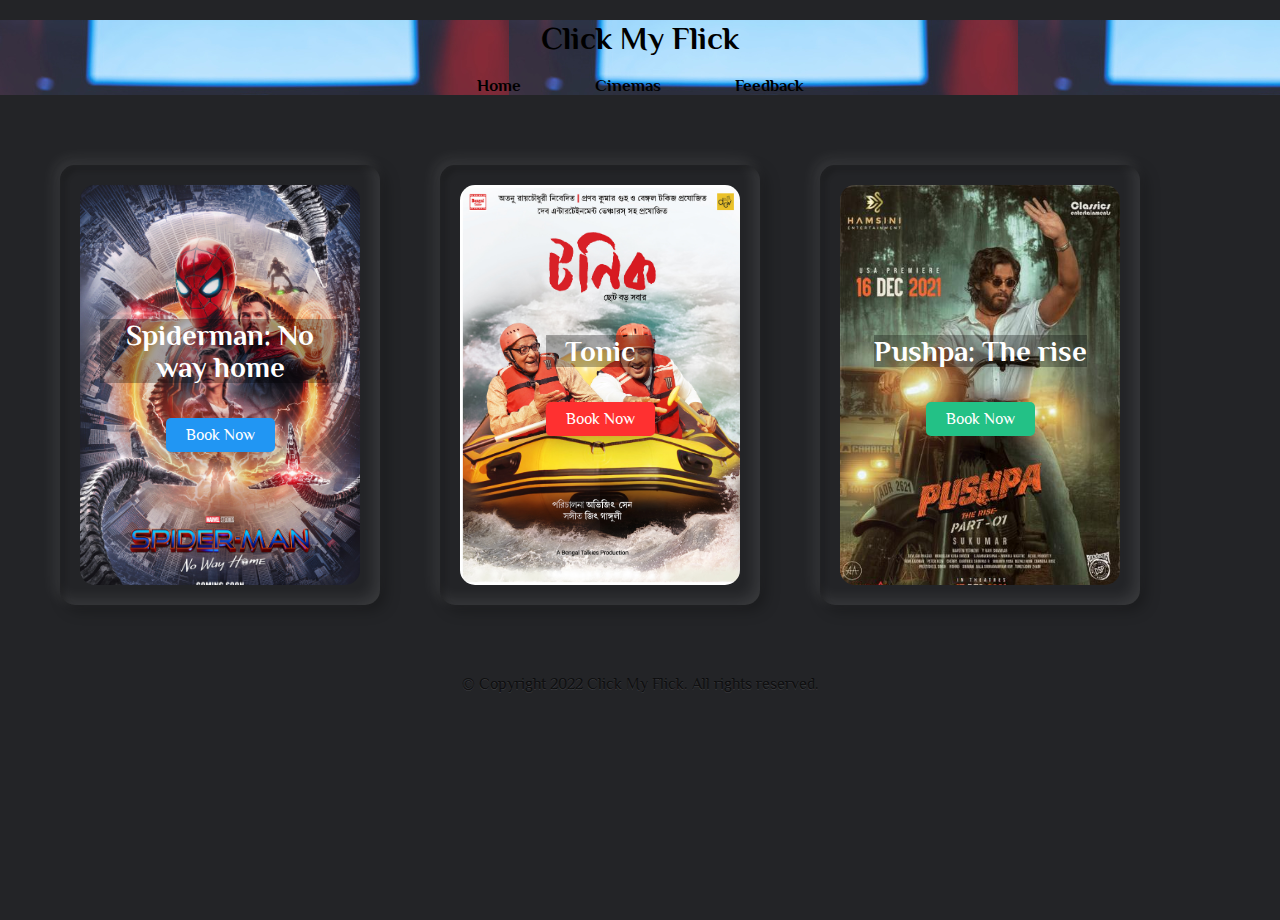
<file: cinema-to-movie.html>
<!DOCTYPE html>
<html lang="en">
<head>
    <meta charset="UTF-8">
    <meta http-equiv="X-UA-Compatible" content="IE=edge">
    <meta name="viewport" content="width=device-width, initial-scale=1.0">
    <title>ClickMyFlick | Movies</title>
    <link rel="stylesheet" href="./styles/movie.css">
    <link rel="stylesheet" href="./styles/copyright.css">
</head>

<body>

    <div class="head-nav">
        <header><h1>Click My Flick</h1></header>
        <nav> 
            <a href="home.html">Home</a>
            <a href="cities.html">Cinemas</a>
            <a href="feedback.html">Feedback</a>
        </nav>
    </div>


    <div class="container">
        <div class="card">
          <div class="box">
            <div class="content">
              <h3>Spiderman: No way home</h3>
              <a href="/booking.html" id="" data-key="movie" data-value="Spiderman" class="gotoNewPage">Book Now</a>
            </div>
          </div>
        </div>
      
        <div class="card">
          <div class="box">
            <div class="content">
              <h3>Tonic</h3>
              <a href="/booking.html" id="" data-key="movie" data-value="Tonic" class="gotoNewPage">Book Now</a>
            </div>
          </div>
        </div>
      
        <div class="card">
          <div class="box">
            <div class="content">
              <h3>Pushpa: The rise</h3>
              <a href="/booking.html" id="" data-key="movie" data-value="Pushpa" class="gotoNewPage">Book Now</a>
            </div>
          </div>
        </div>
    </div>
    

    <p class="cp-text">
      © Copyright 2022 Click My Flick. All rights reserved.
  </p>
</body>

<script src="https://code.jquery.com/jquery-3.6.0.js" integrity="sha256-H+K7U5CnXl1h5ywQfKtSj8PCmoN9aaq30gDh27Xc0jk="
    crossorigin="anonymous"></script>
<script src="./js/movie.js"></script>
</html>
</file>
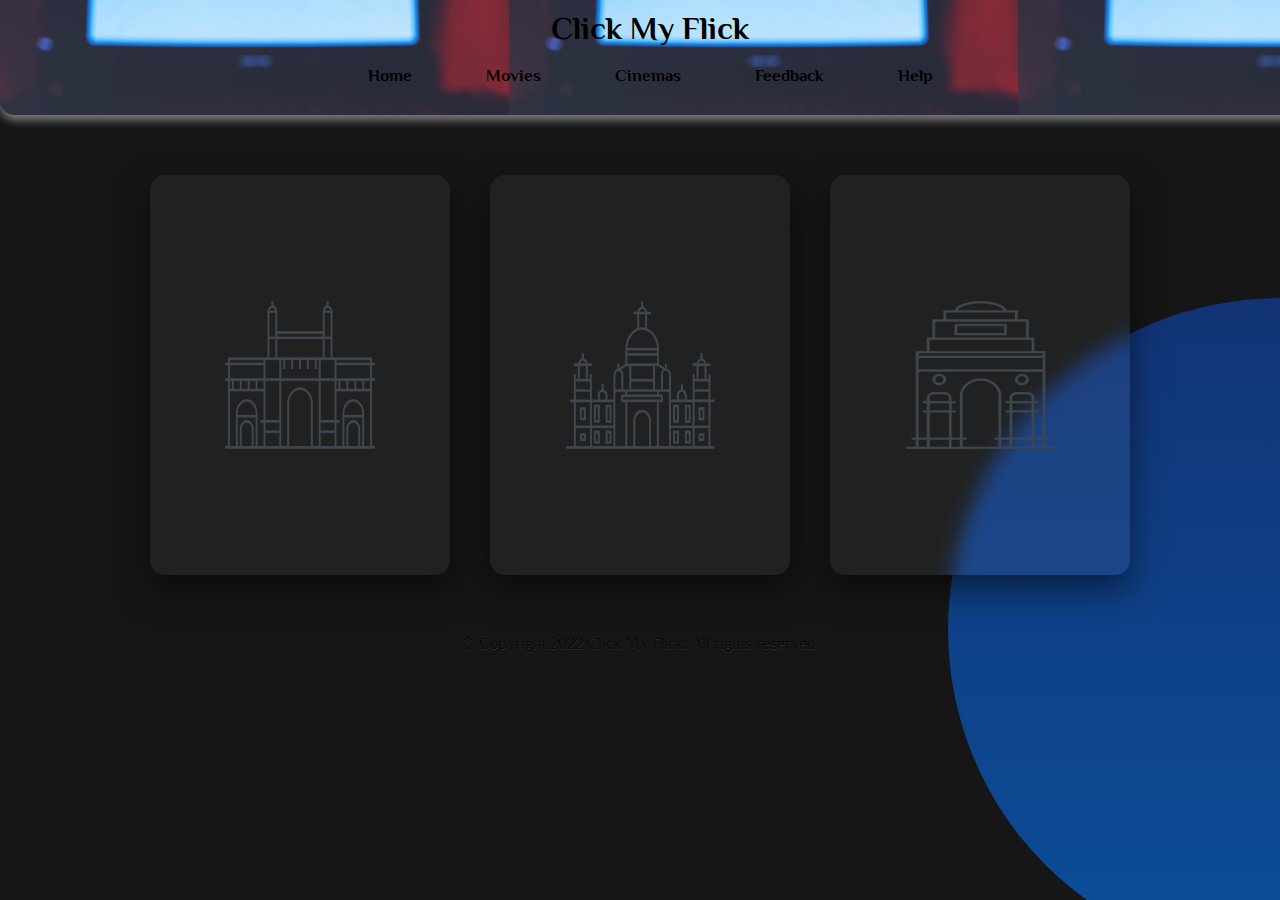
<file: cities.html>
<!DOCTYPE html>
<html lang="en">
<head>
    <meta charset="UTF-8">
    <meta http-equiv="X-UA-Compatible" content="IE=edge">
    <meta name="viewport" content="width=device-width, initial-scale=1.0">
    <title>Select City</title>
    <link rel="stylesheet" href="./styles/cities.css">
    <link rel="stylesheet" href="./styles/copyright.css">
</head>
<body>
    <div class="head-nav">
        <header><h1>Click My Flick</h1></header>
        <nav> 
            <a href="./home.html">Home</a>
            <a href="./movie.html">Movies</a>
            <a href="./cities.html">Cinemas</a>
            <a href="./feedback.html">Feedback</a>
            <a href="./help.html">Help</a>
        </nav>
    </div>

    <section>
            <div class="container">
                <div class="card">
                    <div class="content">
                        <div class="imgBx">
                            <img src="./Assets/mumbai.png">
                        </div>
                    </div>
                    <ul class="sci">
                        <li>
                            <a href="/cinema.html" id="" data-key="city" data-value="mumbai" class="gotoNewPage">MUMBAI</a>
                        </li>
                    </ul>
                </div>
                <div class="card">
                    <div class="content">
                        <div class="imgBx">
                            <img src="./Assets/kolkata.png">
                        </div>
                    </div>
                    <ul class="sci">
                        <li>
                            <a href="/cinema.html" id="" data-key="city" data-value="kolkata" class="gotoNewPage">KOLKATA</a>
                        </li>
                    </ul>
                </div>
                <div class="card">
                    <div class="content">
                        <div class="imgBx">
                            <img src="./Assets/delhi.png">
                        </div>
                    </div>
                    <ul class="sci">
                        <li>
                            <a href="/cinema.html" id="" data-key="city" data-value="delhi" class="gotoNewPage">DELHI</a>
                        </li>
                    </ul>
                </div>
            </div>
        </section>

        <p class="cp-text">
            © Copyright 2022 Click My Flick. All rights reserved.
        </p>
</body>
<script src="https://code.jquery.com/jquery-3.6.0.js" integrity="sha256-H+K7U5CnXl1h5ywQfKtSj8PCmoN9aaq30gDh27Xc0jk="
    crossorigin="anonymous"></script>
<script src="./js/cities.js"></script>
</html>
</file>
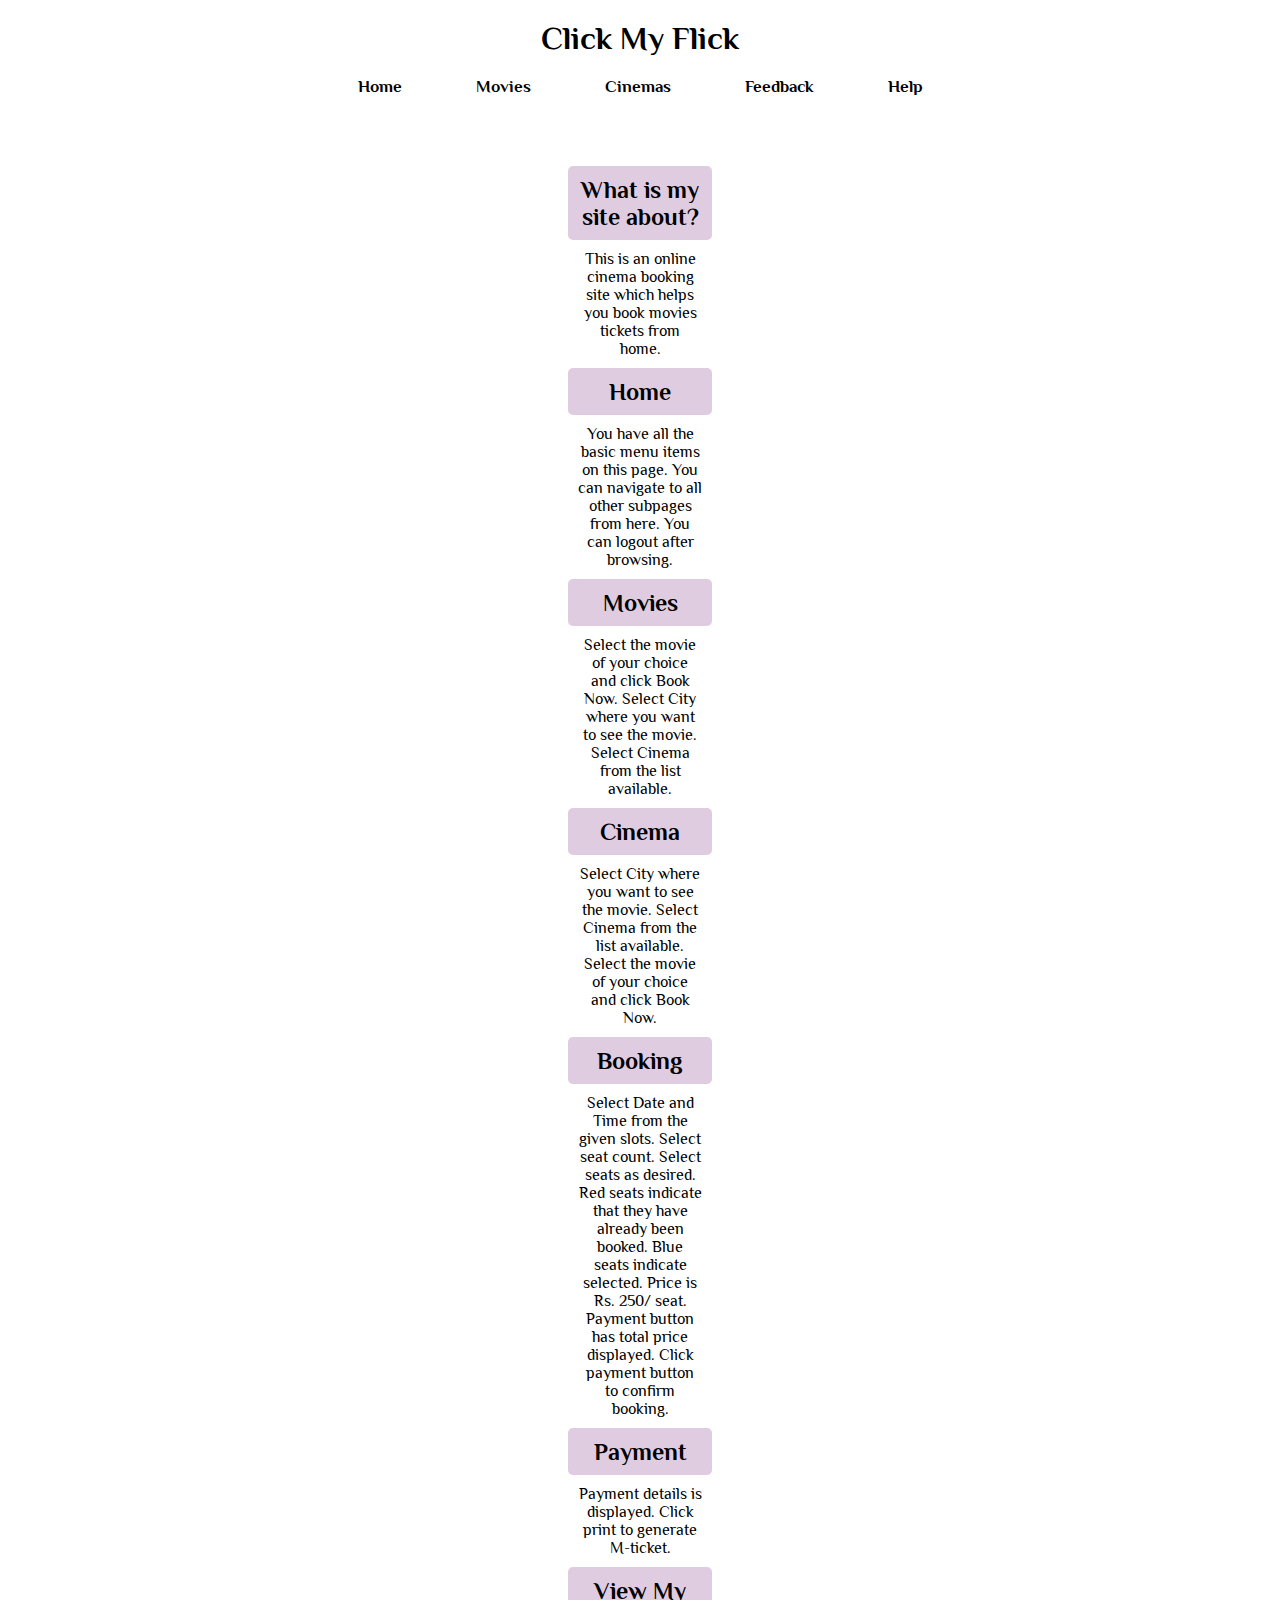
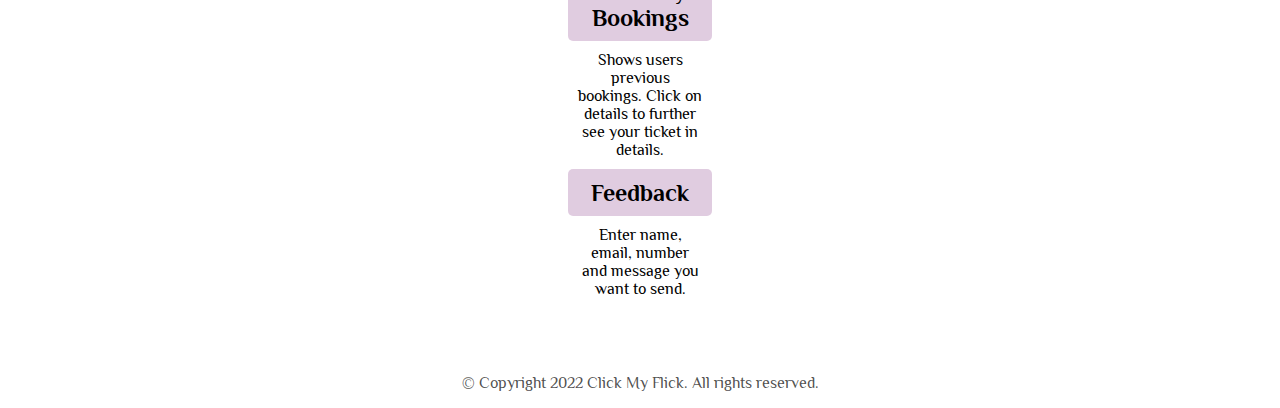
<file: help.html>
<!DOCTYPE html>
<html lang="en">
<head>
    <meta charset="UTF-8">
    <meta http-equiv="X-UA-Compatible" content="IE=edge">
    <meta name="viewport" content="width=device-width, initial-scale=1.0">
    <title>Click My Flick | Help</title>
    <link rel="stylesheet" href="./styles/help.css">
    <link rel="stylesheet" href="./styles/copyright.css">
</head>
<body>
    <div class= head-nav>
        <header><h1>Click My Flick</h1></header>
        <nav> 
            <a href="./home.html">Home</a>
            <a href="./movie.html">Movies</a>
            <a href="./cities.html">Cinemas</a>
            <a href="./feedback.html">Feedback</a>
            <a href="./help.html">Help</a>
        </nav>
    </div>
    <div class="help-container">
        <h2>
            What is my site about?
        </h2>
        <p>
            This is an online cinema booking site which helps you book movies tickets from home.
        </p>
        <h2>
            Home
        </h2>
        <p>
            You have all the basic menu items on this page.
            You can navigate to all other subpages from here.
            You can logout after browsing.
        </p>
        <h2>
            Movies
        </h2>
        <p>
            Select the movie of your choice and click Book Now.
            Select City where you want to see the movie.
            Select Cinema from the list available.
        </p>
        <h2>
            Cinema
        </h2>
        <p>
            Select City where you want to see the movie.
            Select Cinema from the list available.
            Select the movie of your choice and click Book Now.
        </p>
        <h2>
            Booking
        </h2>
        <p>
            Select Date and Time from the given slots.
            Select seat count. 
            Select seats as desired.
            Red seats indicate that they have already been booked.
            Blue seats indicate selected.
            Price is Rs. 250/ seat.
            Payment button has total price displayed.
            Click payment button to confirm booking.
        </p>
        <h2>
            Payment
        </h2>
        <p>
            Payment details is displayed.
            Click print to generate M-ticket.
        </p>
        <h2>
            View My Bookings
        </h2>
        <p>
            Shows users previous bookings.
            Click on details to further see your ticket in details.
        </p>
        <h2>
            Feedback
        </h2>
        <p>
            Enter name, email, number and message you want to send.
        </p>
    </div>
    

    <p class="cp-text">
        © Copyright 2022 Click My Flick. All rights reserved.
    </p>
</body>
</html>
</file>
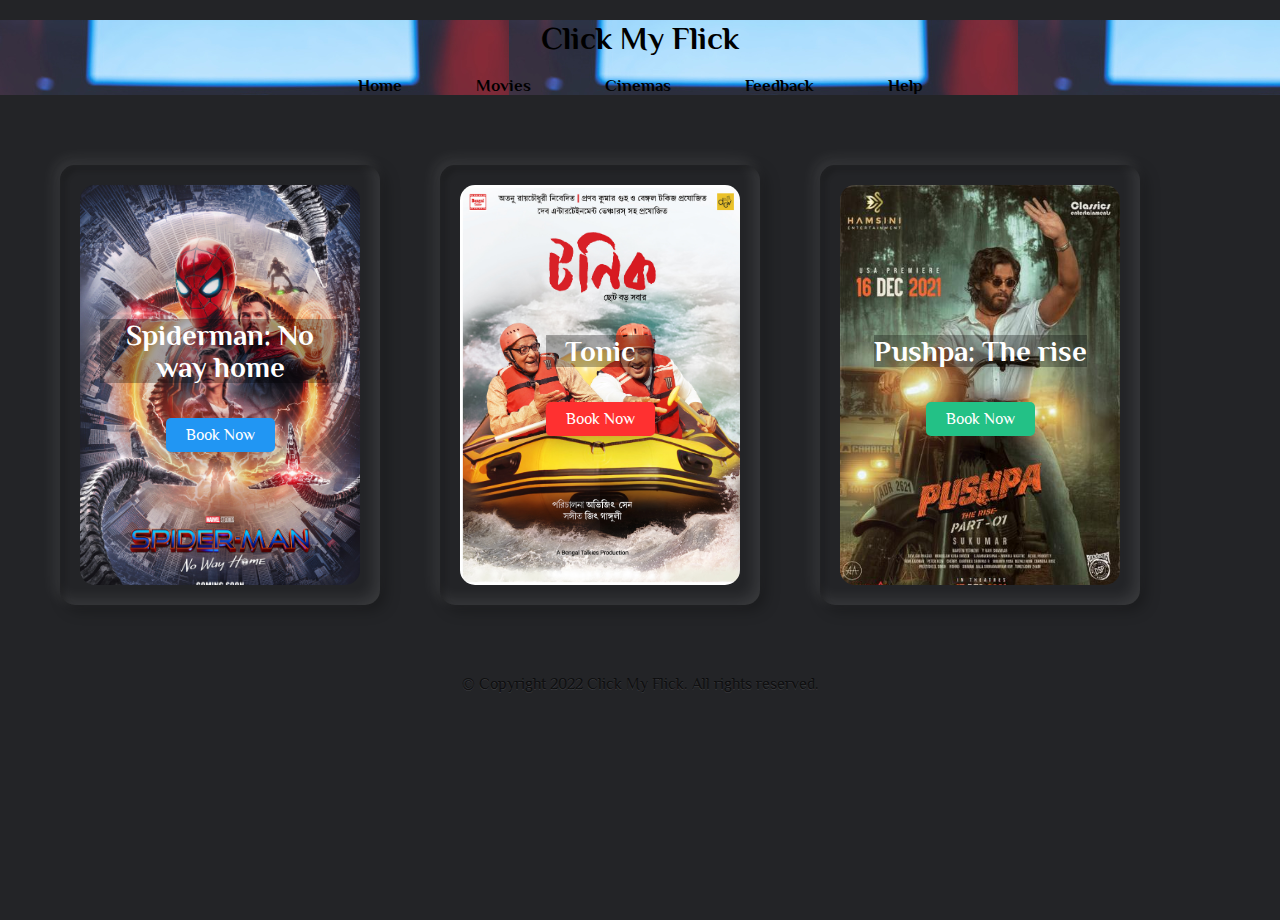
<file: movie.html>
<!DOCTYPE html>
<html lang="en">
<head>
    <meta charset="UTF-8">
    <meta http-equiv="X-UA-Compatible" content="IE=edge">
    <meta name="viewport" content="width=device-width, initial-scale=1.0">
    <title>ClickMyFlick | Movies</title>
    <link rel="stylesheet" href="./styles/movie.css">
    <link rel="stylesheet" href="./styles/copyright.css">
</head>

<body>

    <div class="head-nav">
        <header><h1>Click My Flick</h1></header>
        <nav> 
          <a href="./home.html">Home</a>
          <a href="./movie.html">Movies</a>
          <a href="./cities.html">Cinemas</a>
          <a href="./feedback.html">Feedback</a>
          <a href="./help.html">Help</a>
        </nav>
    </div>


    <div class="container">
        <div class="card">
          <div class="box">
            <div class="content">
              <h3>Spiderman: No way home</h3>
              <a href="/cities.html" id="" data-key="movie" data-value="Spiderman" class="gotoNewPage">Book Now</a>
            </div>
          </div>
        </div>
      
        <div class="card">
          <div class="box">
            <div class="content">
              <h3>Tonic</h3>
              <a href="/cities.html" id="" data-key="movie" data-value="Tonic" class="gotoNewPage">Book Now</a>
            </div>
          </div>
        </div>
      
        <div class="card">
          <div class="box">
            <div class="content">
              <h3>Pushpa: The rise</h3>
              <a href="/cities.html" id="" data-key="movie" data-value="Pushpa" class="gotoNewPage">Book Now</a>
            </div>
          </div>
        </div>
    </div>
    

    <p class="cp-text">
      © Copyright 2022 Click My Flick. All rights reserved.
    </p>
</body>

<script src="https://code.jquery.com/jquery-3.6.0.js" integrity="sha256-H+K7U5CnXl1h5ywQfKtSj8PCmoN9aaq30gDh27Xc0jk="
    crossorigin="anonymous"></script>
<script src="./js/movie.js"></script>
</html>
</file>
<file: styles/movie.css>
@import url('https://fonts.googleapis.com/css2?family=Philosopher:wght@400;700&display=swap');

* {
  margin: 0;
  padding: 0;
  box-sizing: border-box;
  font-family: 'Philosopher', sans-serif;
}

body {
  /* display: flex; */
  display: block;
  justify-content: center;
  align-items: center;
  flex-wrap: wrap;
  min-height: 100vh;
  background: #232427;
}
/* nav bar css */


.head-nav{
    background-image: url(../Assets/movie-hall.jpg);
    width: 100%;
}

h1{
    margin-top: 20px;
	text-align: center;
}

nav, nav a{
	text-align: center;
	font-size: 1.03em;
	color: black;
	text-decoration: none;
	word-spacing: 50px;
	font-weight: bold;
    margin: 20px 10px;
}

a {
  transition: all 0.3s;
  text-decoration:none;
}

nav a:hover{
  color:#779ECB;
  transition: all 0.3s;
}


/* nav bar css end */

body .container {
  display: flex;
  justify-content: center;
  align-items: center;
  flex-wrap: wrap;
  max-width: 1200px;
  margin: 40px 0;
}

body .container .card {
  position: relative;
  min-width: 320px;
  height: 440px;
  box-shadow: inset 5px 5px 5px rgba(0, 0, 0, 0.2),
    inset -5px -5px 15px rgba(255, 255, 255, 0.1),
    5px 5px 15px rgba(0, 0, 0, 0.3), -5px -5px 15px rgba(255, 255, 255, 0.1);
  border-radius: 15px;
  margin: 30px;
  transition: 0.5s;
}

body .container .card:nth-child(1) .box{
    background-image: url(../Assets/Event\ 1.jpg);
    background-size: cover;
}

body .container .card:nth-child(2) .box{
    background-image: url(../Assets/Event\ 5.jpg);
    background-size: cover;
}
body .container .card:nth-child(3) .box{
    background-image: url(../Assets/Event\ 4.jpg);
    background-size: cover;
}
body .container .card:nth-child(4) .box{
    background-image: url(../Assets/Event\ 2.jpg);
    background-size: cover;
    /* background-position: left; */
}

body .container .card:nth-child(5) .box{
    background-image: url(../Assets/Event\ 3.jpg);
    background-size: cover;
}

body .container .card:nth-child(1) .box .content a {
  background: #2196f3;
}

body .container .card:nth-child(2) .box .content a {
  background: #ff3030;
}

body .container .card:nth-child(3) .box .content a {
  background: #23c186;
}

body .container .card:nth-child(4) .box .content a {
    background: #e3e63a;
}

body .container .card:nth-child(5) .box .content a {
    background: #ffa641;
}

body .container .card .box {
  position: absolute;
  top: 20px;
  left: 20px;
  right: 20px;
  bottom: 20px;
  background: #2a2b2f;
  border-radius: 15px;
  display: flex;
  justify-content: center;
  align-items: center;
  overflow: hidden;
  transition: 0.5s;
}

body .container .card .box:hover {
  transform: translateY(-50px);
}

body .container .card .box:before {
  content: "";
  position: absolute;
  top: 0;
  left: 0;
  width: 50%;
  height: 100%;
  background: rgba(255, 255, 255, 0.03);
}

body .container .card .box .content {
  padding: 20px;
  text-align: center;
}


body .container .card .box .content h3 {

  background: rgba(0,0,0, 0.3);
  font-size: 1.8rem;
  color: #fff;
  z-index: 1;
  transition: 0.5s;
  margin-bottom: 15px;
}


body .container .card .box .content a {
  position: relative;
  display: inline-block;
  padding: 8px 20px;
  background: black;
  border-radius: 5px;
  text-decoration: none;
  color: white;
  margin-top: 20px;
  box-shadow: 0 10px 20px rgba(0, 0, 0, 0.2);
  transition: 0.5s;
}
body .container .card .box .content a:hover {
  box-shadow: 0 10px 20px rgba(0, 0, 0, 0.6);
  background: #fff;
  color: #000;
}
</file>
<file: styles/copyright.css>
.cp-text{ color: rgba(0,0,0,.7); text-shadow: 0 1px rgba(255, 255, 255, 0.1); text-align: center;}
</file>
<file: styles/cities.css>
@import url('https://fonts.googleapis.com/css2?family=Philosopher:wght@400;700&display=swap');

/* nav bar css */

.head-nav{
    background-image: url(../Assets/movie-hall.jpg);
    width: 100%;
    margin-top: -20px;
    padding: 10px;
    border-radius: 15px;
    box-shadow: 0 5px 10px rgba(236, 236, 236, 0.5);
}

.head-nav h1{
    margin-top: 20px;
	text-align: center;
}

nav, nav a{
	text-align: center;
	font-size: 1.03em;
	color: black;
	text-decoration: none;
	word-spacing: 50px;
	font-weight: bold;
    margin: 20px 10px;
}
a {
	transition: all 0.3s;
	text-decoration:none;
  }
  
  nav a:hover{
	color:#779ECB;
	transition: all 0.3s;
  }

/* .head-nav nav a:nth-child(3){
	color: blue;
} */

/* nav bar css end */

* {
	margin: 0;
	padding: 0;
}

body {
	/* display: flex; */
	display: block;
	justify-content: center;
	align-items: center;
	flex-wrap: wrap;
	background: #161616;
	min-height: 100vh;
    font-family: 'Philosopher', sans-serif;
}

section::before {
	content: '';
	position: absolute;
	top: 0;
	left: 0;
	width: 100%;
	height: 100%;
	background: linear-gradient(#142766, #0c4c96);
	clip-path: circle(30% at right 70%);
}
/*
section::after {
	content: '';
	position: absolute;
	top: 0;
	left: 0;
	width: 100%;
	height: 100%;
	background: linear-gradient(#E55D87, #5FC3E4);
	clip-path: circle(20% at 10% 10%);
} */

.container {
	position: relative;
	z-index: 1;
	display: flex;
	justify-content: center;
	align-items: center;
	flex-wrap: wrap;
	margin: 40px 0;
}

.container .card {
	position: relative;
	width: 300px;
	height: 400px;
	background: rgba(255, 255, 255, 0.05);
	margin: 20px;
	box-shadow: 0 15px 35px rgba(0, 0, 0, 0.5);
	border-radius: 15px;
	display: flex;
	justify-content: center;
	align-items: center;
	backdrop-filter: blur(10px);
}

.container .card .content {
	position: relative;
	display: flex;
	justify-content: center;
	align-items: center;
	flex-direction: column;
	transition: 0.5s;
}

.container .card:hover .content {
	transform: translateY(-20px);
}

.container .card .content .imgBx {
	position: relative;
	width: 150px;
	height: 150px;
	overflow: hidden;
}

.container .card .content .imgBx img {
	position: absolute;
	top: 0;
	left: 0;
	width: 100%;
	height: 100%;
	/* object-fit: cover; */
}
/* 
.container .card .content .contentBx h3 {
	color: #fff;
	text-transform: uppercase;
	letter-spacing: 2px;
	font-weight: 500;
	font-size: 18px;
	text-align: center;
	margin: 20px 0 10px;
	line-height: 1.1em;
}

.container .card .content .contentBx h3 span {
	font-size: 12px;
	font-weight: 300;
	text-transform: initial;
} */

.container .card .sci {
	position: absolute;
	bottom: 50px;
	display: flex;
}

.container .card .sci li {
	list-style: none;
	margin: 0 10px;
	transform: translateY(40px);
	transition: 0.5s;
	opacity: 0;
}

.container .card:hover .sci li {
	transform: translateY(0px);
	opacity: 1;
}

.container .card .sci li a {
	color: #fff;
	font-size: 20px;
}
</file>
<file: styles/help.css>
@import url('https://fonts.googleapis.com/css2?family=Philosopher:wght@400;700&display=swap');

body{
	font-family: 'Philosopher', sans-serif;
}

h1{
    margin-top: 20px;
	text-align: center;
}

nav, nav a{
	text-align: center;
	font-size: 1.03em;
	color: black;
	text-decoration: none;
	word-spacing: 50px;
	font-weight: bold;
  margin: 20px 10px;
}

a {
  transition: all 0.3s;
  text-decoration:none;
}

nav a:hover{
  color:#779ECB;
  transition: all 0.3s;
  cursor: pointer;
}
/* 
.head-nav nav a:nth-child(1){
	color: blue;
} */

/* nav css end */

.help-container{
    background-image: url("https://images.unsplash.com/photo-1641064926394-623e85a46b59?ixlib=rb-1.2.1&ixid=MnwxMjA3fDB8MHxwaG90by1wYWdlfHx8fGVufDB8fHx8&auto=format&fit=crop&w=1169&q=80");
    margin: 10px;
    padding: 50px;
    justify-content: center;
    text-align: justify;
    background-size: cover;
    background-repeat: no-repeat;
}

.help-container h2{
    text-align: center;
    background-color: rgba(216, 191, 216,0.8);
    margin: 0 500px;
    padding: 10px;
    border-radius: 5px;
}

.help-container p{
    text-align: center;
    background-color: rgba(255, 255, 255,0.8);
    margin: 0 500px;
    padding: 10px;
    border-radius: 5px;
}
</file>
